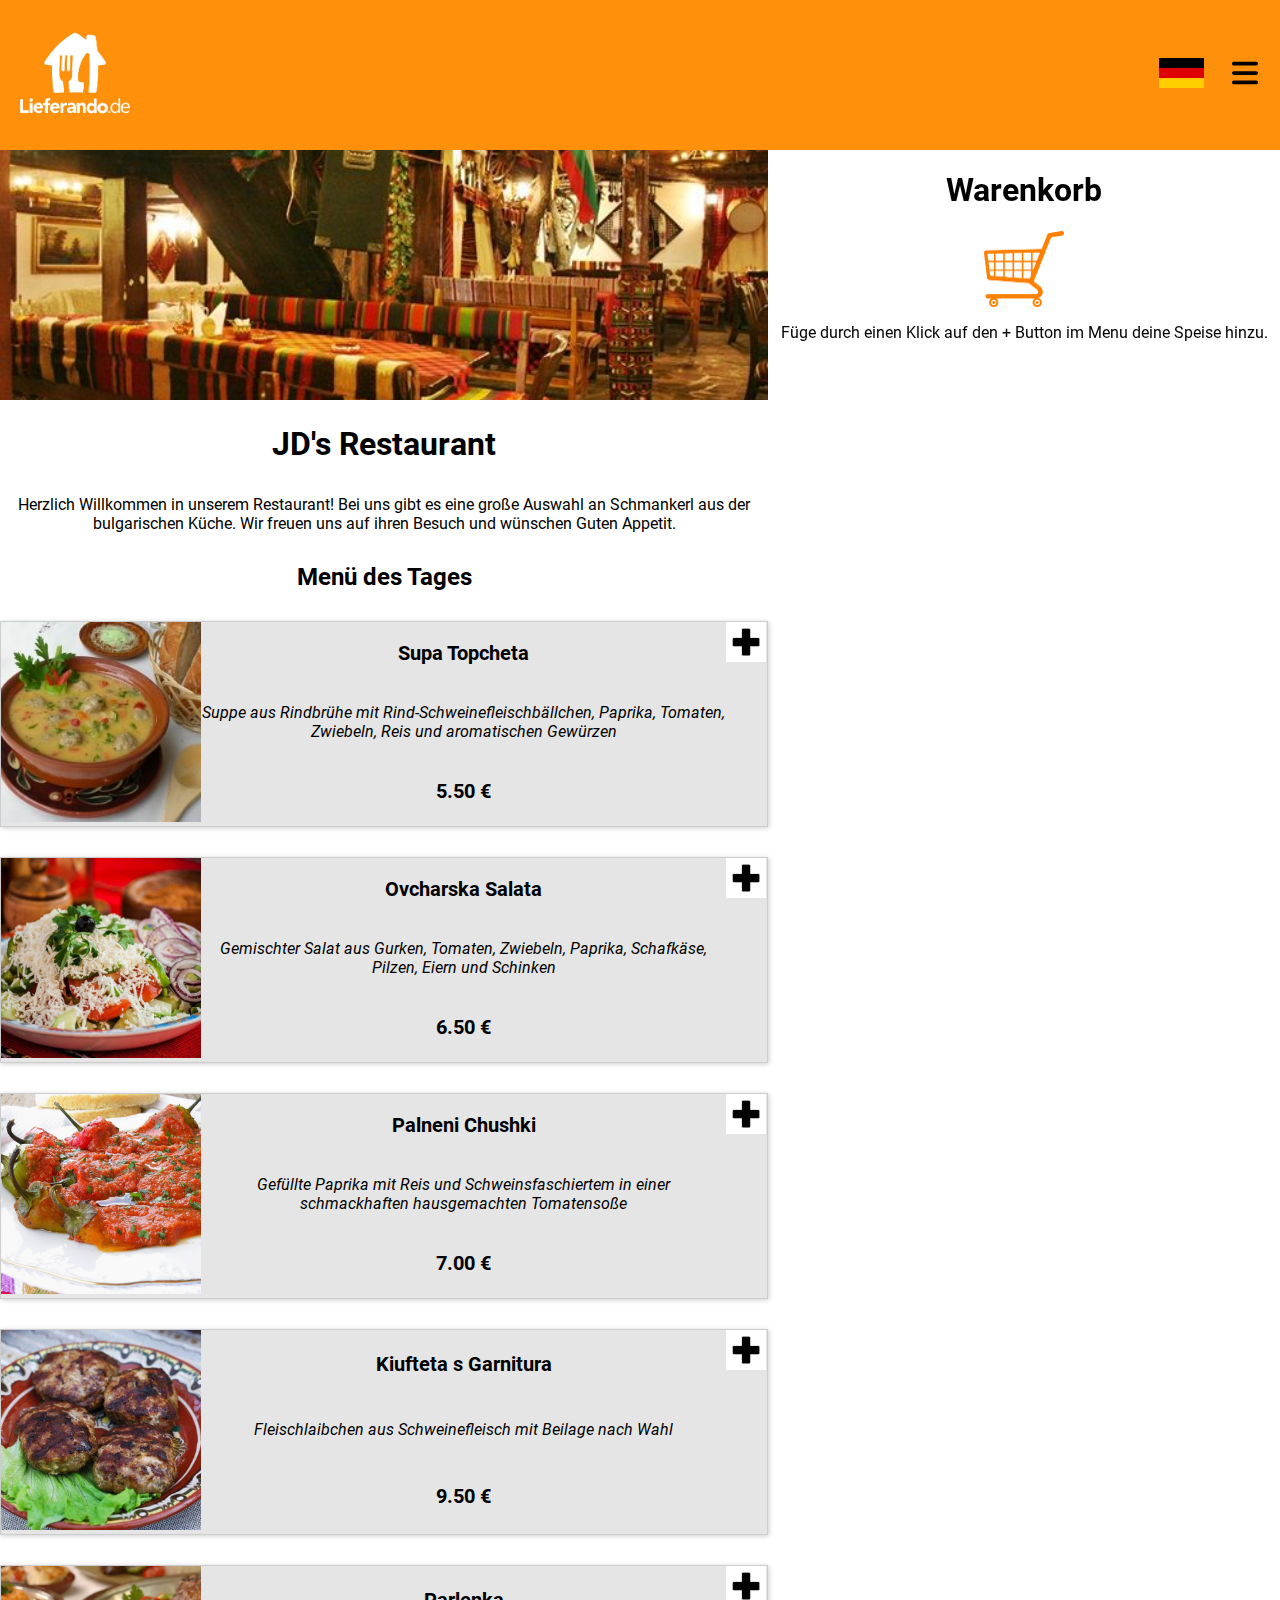
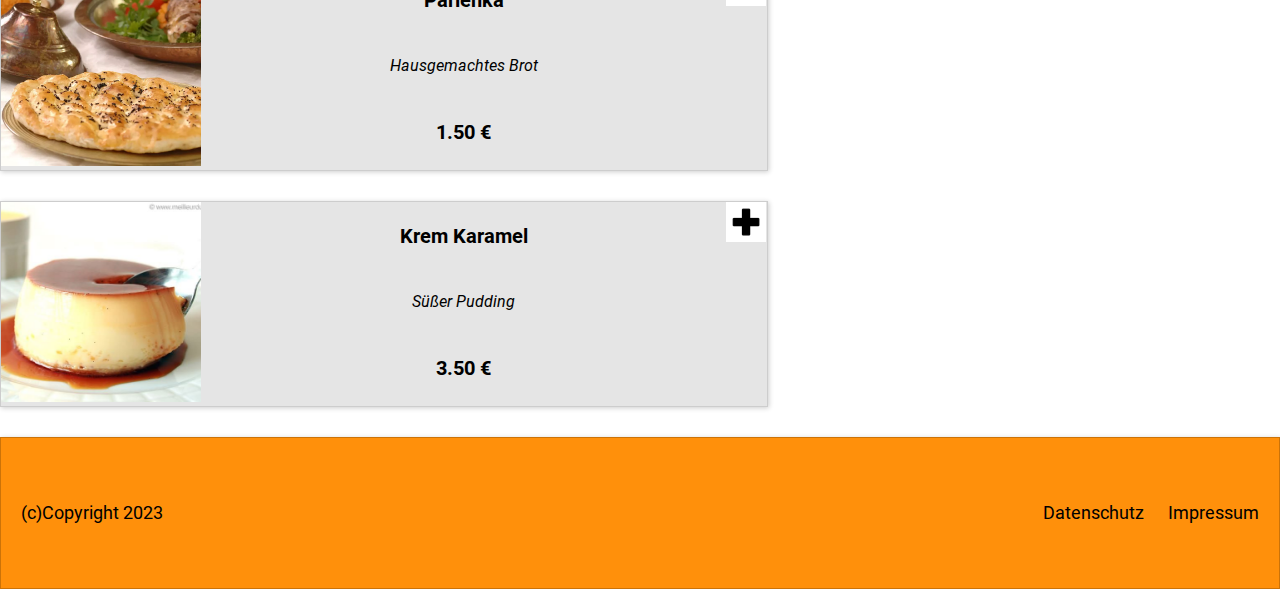
<file: index.html>
<!DOCTYPE html>
<html lang="en">
<head>
    <meta charset="UTF-8">
    <meta name="viewport" content="width=device-width, initial-scale=1.0">
    <title>Lieferando</title>
    <link rel="stylesheet" href="style.css">
    <link rel="stylesheet" href="fonts.css">
    <script src="script.js"></script>
</head>
<body onload="render()">
    <div w3-include-html="./templates/header.html"></div>
    <div id="content" class="content">
      <div id="content-left" class="content-left">
      <div id="img-cover" class="img-cover-container">
        <img class="img-cover" src="./img/restaurant.jpg">
      </div>
     
    
    <div id="headlines" class="headlines">
      <h1 id="headline">JD's Restaurant</h1>
      <p id="text" class="text">Herzlich Willkommen in unserem Restaurant! Bei uns gibt es eine große Auswahl an Schmankerl aus der bulgarischen Küche.
        Wir freuen uns auf ihren Besuch und wünschen Guten Appetit.</p>
      <h2 id="menuofday">Menü des Tages</h2>
    </div>
    <div id="menu" class="menu-container"></div>
    </div>
      <div id="content-right" class="content-right responsive-basket-container"></div>
      </div>
      <div w3-include-html="./templates/footer.html"></div>
    
</body >
</html>
</file>
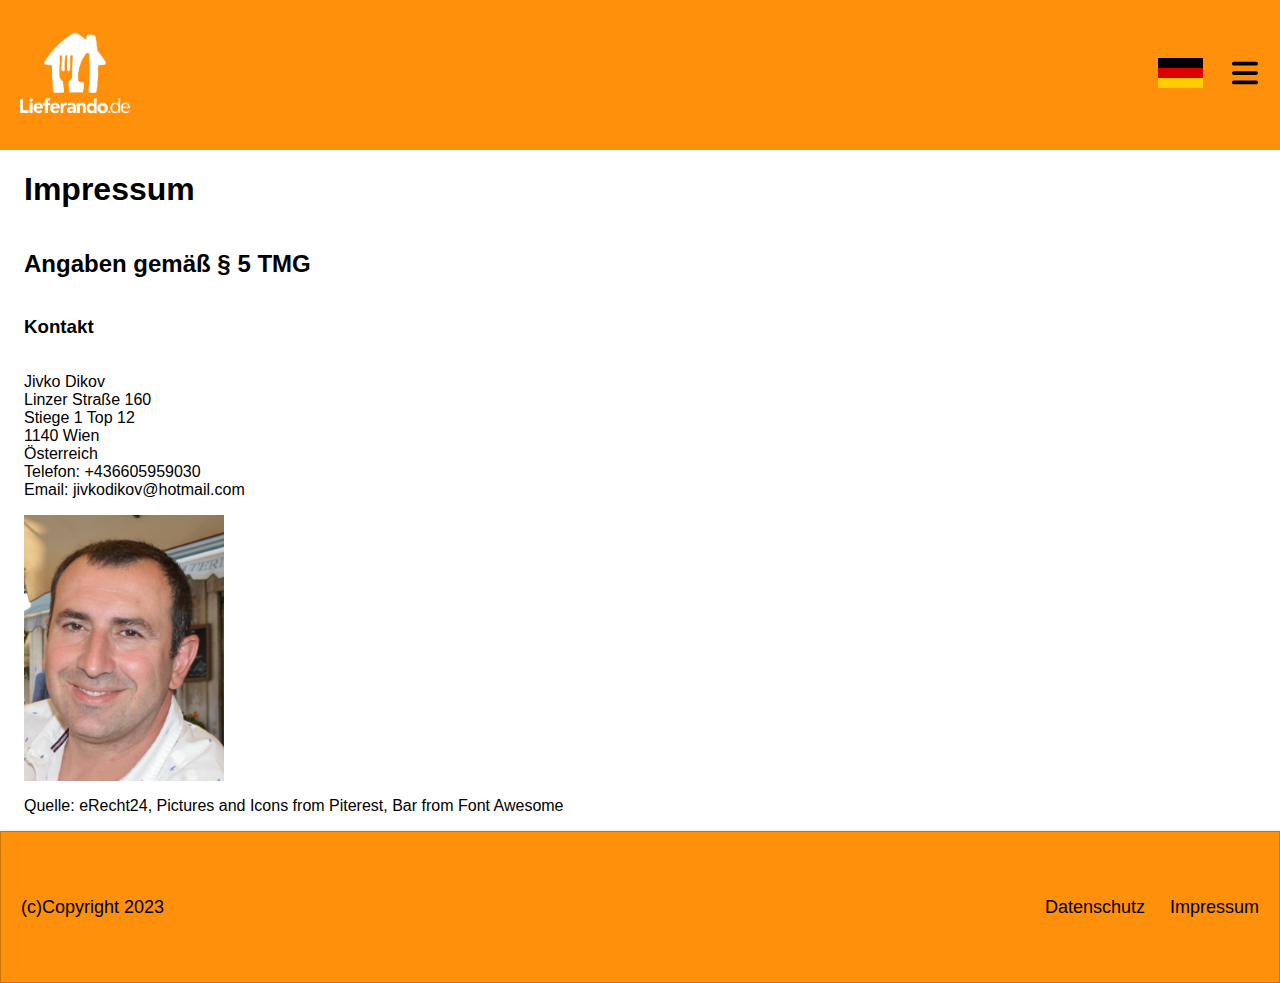
<file: imprint.html>
<!DOCTYPE html>
<html lang="en">
<head>
    <meta charset="UTF-8">
    <meta name="viewport" content="width=device-width, initial-scale=1.0">
    <title>Impressum</title>
    <link rel="stylesheet" href="style.css">
    <script src="script.js"></script>
</head>
<body onload="includeHTML()">
    <div w3-include-html="./templates/header.html"></div>
    <div class="imprint-content">
        <h1 class ="headline-imprint">Impressum</h1>

        <h2 class="imprint-h2">Angaben gemäß § 5 TMG</h2>
        <h3>Kontakt</h3>
          
            <div class="contact">
              Jivko Dikov<br>
              Linzer Straße 160<br>
              Stiege 1 Top 12<br>
              1140 Wien<br />
              Österreich<br>
              Telefon:<a class="tel-mail" href="tel:+436605959030"> +436605959030</a><br>
              Email:<a class="tel-mail" href="mailto:jivkodikov@hotmail.com"> jivkodikov@hotmail.com</a>
            </div>

            <img src="./img/jivko.png" alt="">
            <div class="quelle">Quelle:
                <a href="https://www.e-recht24.de">eRecht24</a>,
                <a href="https://pinterest.com/">Pictures and Icons from Piterest</a>,
                <a href="https://fontawesome.com/">Bar from Font Awesome</a>
            </div>
            </div>
        
           
            <div w3-include-html="./templates/footer.html"></div>
    
</body>
</html>
</file>
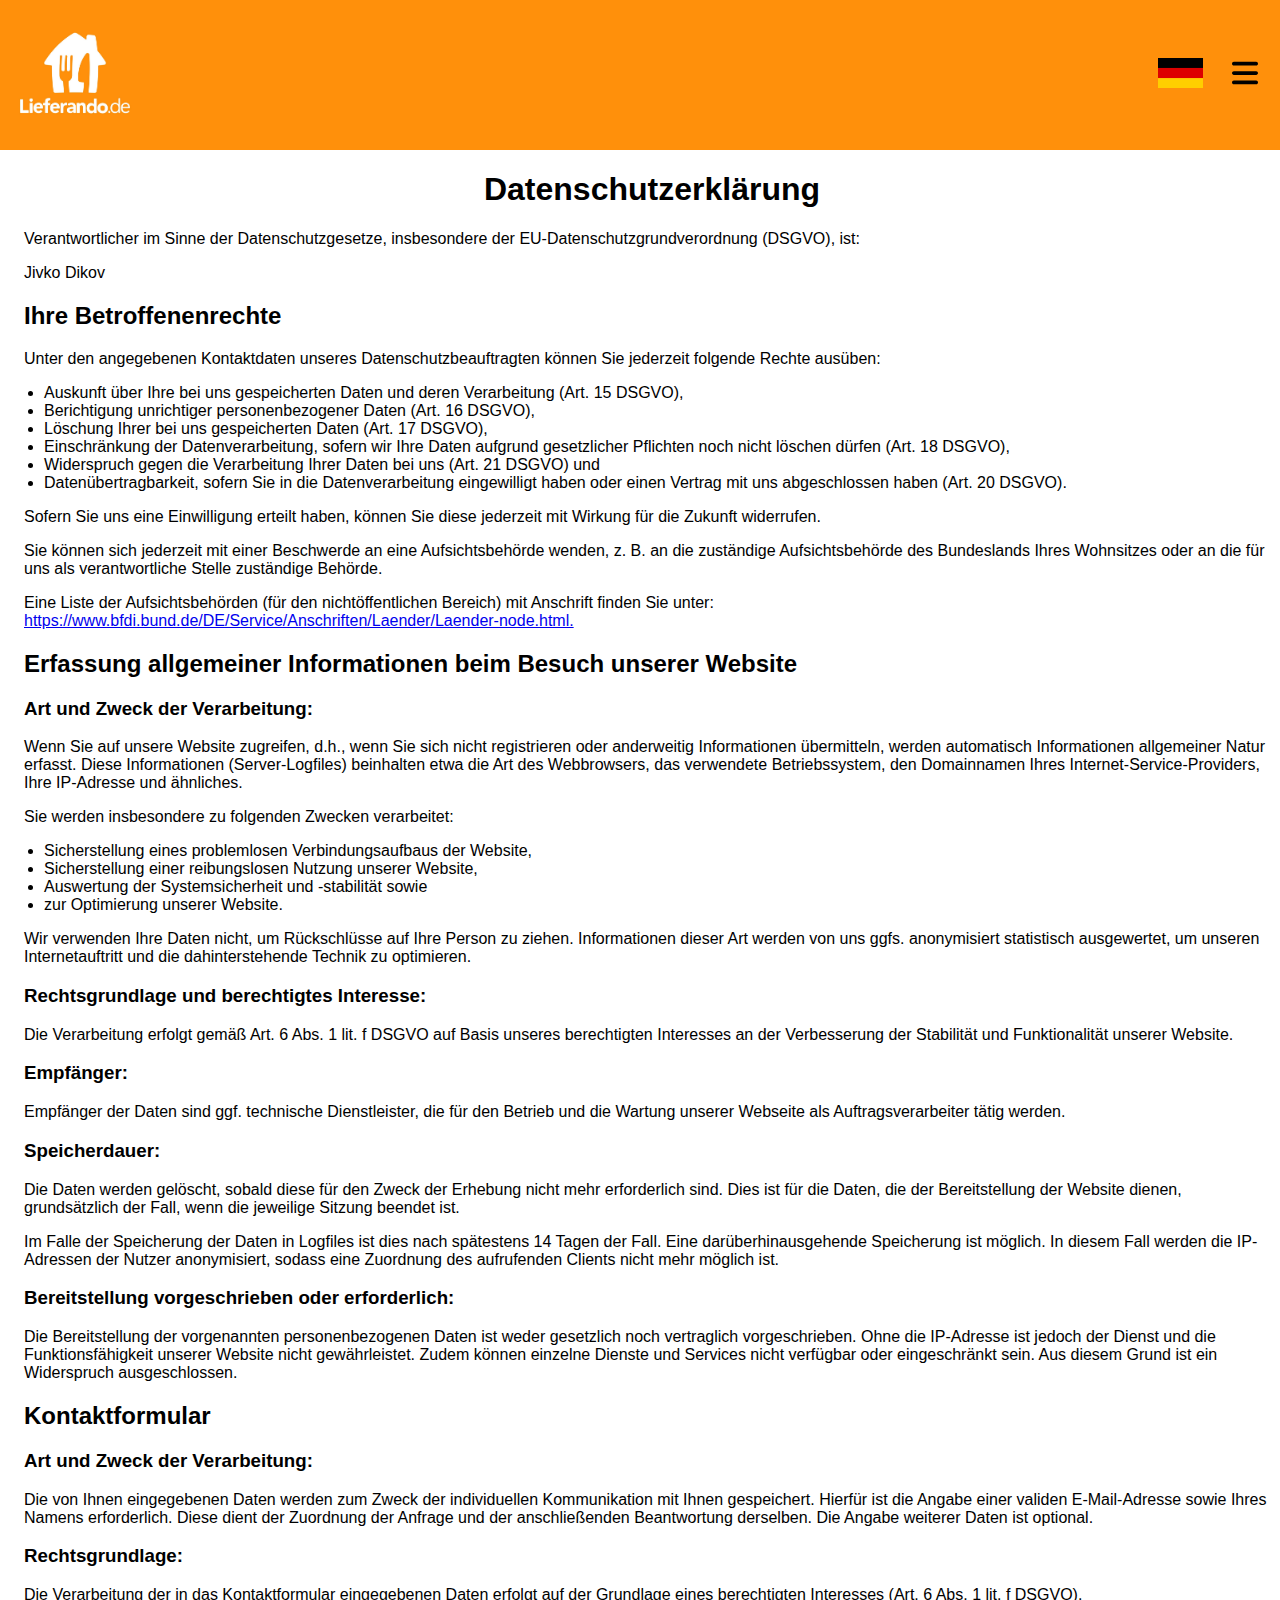
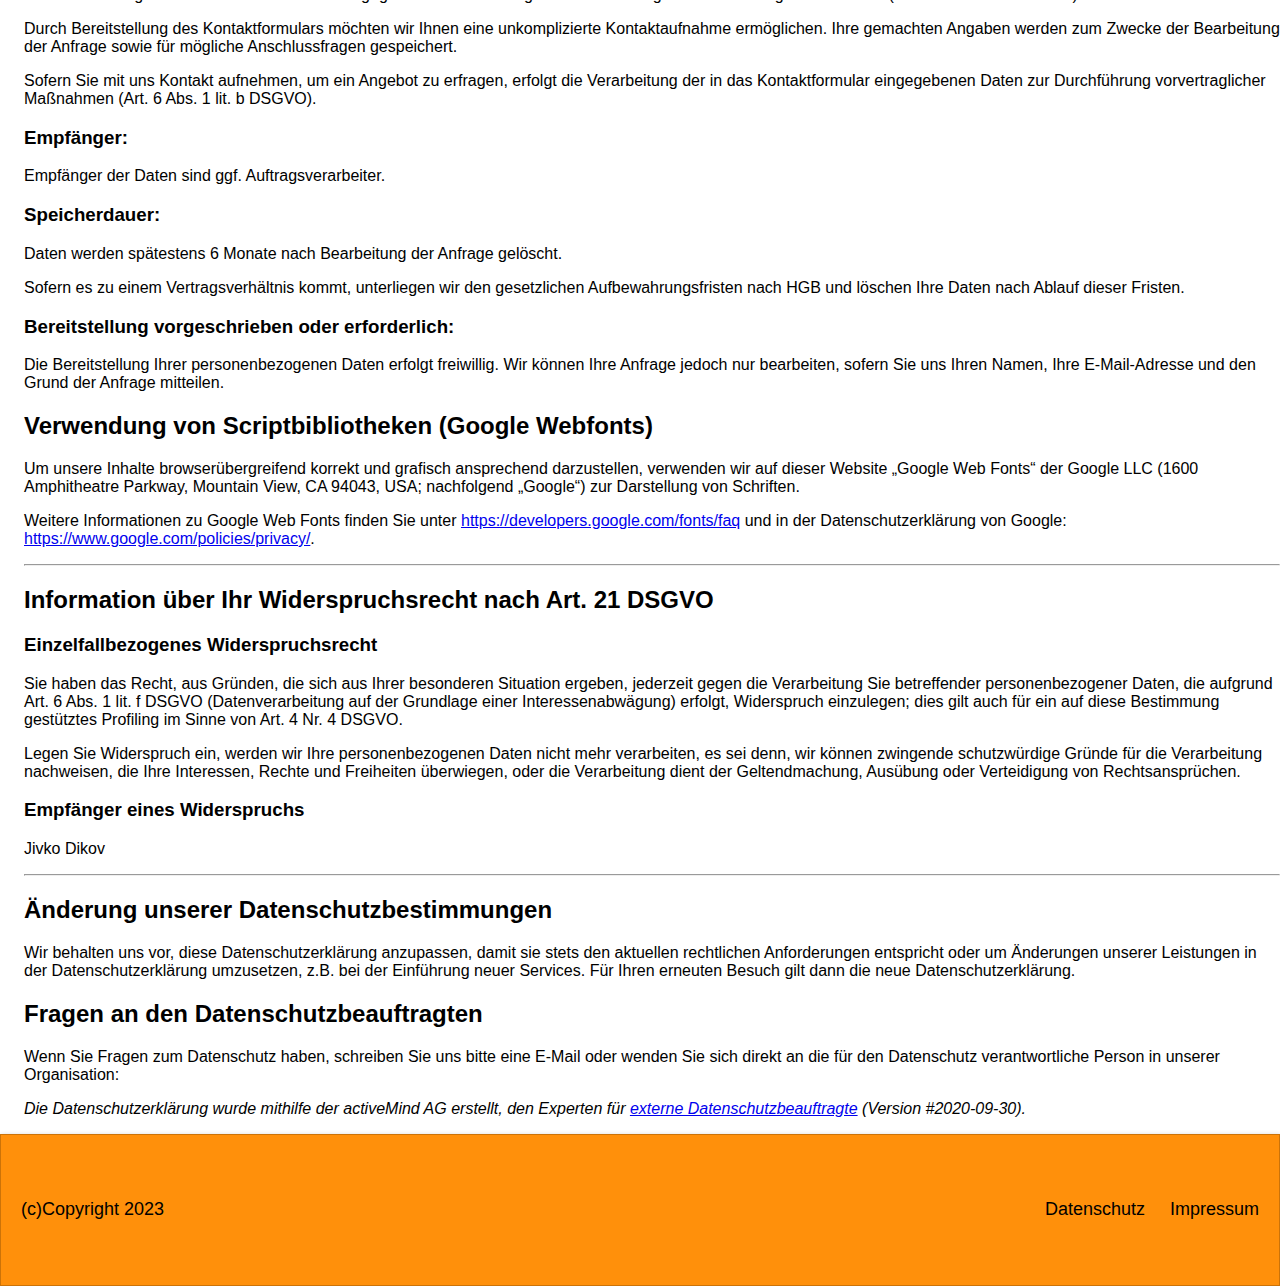
<file: privacy.html>
<!DOCTYPE html>
<html lang="en">
<head>
    <meta charset="UTF-8">
    <meta name="viewport" content="width=device-width, initial-scale=1.0">
    <title>Datenschutz</title>
    <link rel="stylesheet" href="style.css">
    <script src="script.js"></script>
</head>
<body onload="includeHTML()">
    <div w3-include-html="./templates/header.html"></div>
    <div class="privacy-body">
        <div class="privacy-Container">
            <h1 class="privacy-headline">Datenschutzerklärung</h1>
            <p>
                Verantwortlicher im Sinne der Datenschutzgesetze,
                insbesondere der EU-Datenschutzgrundverordnung (DSGVO), ist:
            </p>
            <p class="name">Jivko Dikov</p>
            <h2 class="privacy-headline2">Ihre Betroffenenrechte</h2>
            <p>
                Unter den angegebenen Kontaktdaten unseres
                Datenschutzbeauftragten können Sie jederzeit folgende Rechte
                ausüben:
            </p>
            <ul>
                <li>
                    Auskunft über Ihre bei uns gespeicherten Daten und deren
                    Verarbeitung (Art. 15 DSGVO),
                </li>
                <li>
                    Berichtigung unrichtiger personenbezogener Daten (Art.
                    16 DSGVO),
                </li>
                <li>
                    Löschung Ihrer bei uns gespeicherten Daten (Art. 17
                    DSGVO),
                </li>
                <li>
                    Einschränkung der Datenverarbeitung, sofern wir Ihre
                    Daten aufgrund gesetzlicher Pflichten noch nicht löschen
                    dürfen (Art. 18 DSGVO),
                </li>
                <li>
                    Widerspruch gegen die Verarbeitung Ihrer Daten bei uns
                    (Art. 21 DSGVO) und
                </li>
                <li>
                    Datenübertragbarkeit, sofern Sie in die
                    Datenverarbeitung eingewilligt haben oder einen Vertrag
                    mit uns abgeschlossen haben (Art. 20 DSGVO).
                </li>
            </ul>
            <p>
                Sofern Sie uns eine Einwilligung erteilt haben, können Sie
                diese jederzeit mit Wirkung für die Zukunft widerrufen.
            </p>
            <p>
                Sie können sich jederzeit mit einer Beschwerde an eine
                Aufsichtsbehörde wenden, z. B. an die zuständige
                Aufsichtsbehörde des Bundeslands Ihres Wohnsitzes oder an
                die für uns als verantwortliche Stelle zuständige Behörde.
            </p>
            <p class="long-link">
                Eine Liste der Aufsichtsbehörden (für den nichtöffentlichen
                Bereich) mit Anschrift finden Sie unter:<br>
                <a  class="imprint-link"href="https://www.bfdi.bund.de/DE/Service/Anschriften/Laender/Laender-node.html" target="_blank"
                    rel="noopener nofollow">https://www.bfdi.bund.de/DE/Service/Anschriften/Laender/Laender-node.html.</a>
            </p>
            <p></p>
            <h2 class="privacy-headline2">
                Erfassung allgemeiner Informationen beim Besuch unserer
                Website
            </h2>
            <h3 class="privacy-headline3">
                Art und Zweck der Verarbeitung:
            </h3>
            <p>
                Wenn Sie auf unsere Website zugreifen, d.h., wenn Sie sich
                nicht registrieren oder anderweitig Informationen
                übermitteln, werden automatisch Informationen allgemeiner
                Natur erfasst. Diese Informationen (Server-Logfiles)
                beinhalten etwa die Art des Webbrowsers, das verwendete
                Betriebssystem, den Domainnamen Ihres
                Internet-Service-Providers, Ihre IP-Adresse und ähnliches.
            </p>
            <p>Sie werden insbesondere zu folgenden Zwecken verarbeitet:</p>
            <ul>
                <li>
                    Sicherstellung eines problemlosen Verbindungsaufbaus der
                    Website,
                </li>
                <li>
                    Sicherstellung einer reibungslosen Nutzung unserer
                    Website,
                </li>
                <li>
                    Auswertung der Systemsicherheit und -stabilität sowie
                </li>
                <li>zur Optimierung unserer Website.</li>
            </ul>
            <p>
                Wir verwenden Ihre Daten nicht, um Rückschlüsse auf Ihre
                Person zu ziehen. Informationen dieser Art werden von uns
                ggfs. anonymisiert statistisch ausgewertet, um unseren
                Internetauftritt und die dahinterstehende Technik zu
                optimieren.
            </p>
            <h3 class="privacy-headline3">
                Rechtsgrundlage und berechtigtes Interesse:
            </h3>
            <p>
                Die Verarbeitung erfolgt gemäß Art. 6 Abs. 1 lit. f DSGVO
                auf Basis unseres berechtigten Interesses an der
                Verbesserung der Stabilität und Funktionalität unserer
                Website.
            </p>
            <h3 class="privacy-headline3">Empfänger:</h3>
            <p>
                Empfänger der Daten sind ggf. technische Dienstleister, die
                für den Betrieb und die Wartung unserer Webseite als
                Auftragsverarbeiter tätig werden.
            </p>
            <p></p>
            <h3 class="privacy-headline3">Speicherdauer:</h3>
            <p>
                Die Daten werden gelöscht, sobald diese für den Zweck der
                Erhebung nicht mehr erforderlich sind. Dies ist für die
                Daten, die der Bereitstellung der Website dienen,
                grundsätzlich der Fall, wenn die jeweilige Sitzung beendet
                ist.
            </p>
            <p>
                Im Falle der Speicherung der Daten in Logfiles ist dies nach
                spätestens 14 Tagen der Fall. Eine darüberhinausgehende
                Speicherung ist möglich. In diesem Fall werden die
                IP-Adressen der Nutzer anonymisiert, sodass eine Zuordnung
                des aufrufenden Clients nicht mehr möglich ist.
            </p>
            <p></p>
            <h3 class="privacy-headline3">
                Bereitstellung vorgeschrieben oder erforderlich:
            </h3>
            <p>
                Die Bereitstellung der vorgenannten personenbezogenen Daten
                ist weder gesetzlich noch vertraglich vorgeschrieben. Ohne
                die IP-Adresse ist jedoch der Dienst und die
                Funktionsfähigkeit unserer Website nicht gewährleistet.
                Zudem können einzelne Dienste und Services nicht verfügbar
                oder eingeschränkt sein. Aus diesem Grund ist ein
                Widerspruch ausgeschlossen.
            </p>
            <p></p>
            <h2 class="privacy-headline2">Kontaktformular</h2>
            <h3 class="privacy-headline3">
                Art und Zweck der Verarbeitung:
            </h3>
            <p>
                Die von Ihnen eingegebenen Daten werden zum Zweck der
                individuellen Kommunikation mit Ihnen gespeichert. Hierfür
                ist die Angabe einer validen E-Mail-Adresse sowie Ihres
                Namens erforderlich. Diese dient der Zuordnung der Anfrage
                und der anschließenden Beantwortung derselben. Die Angabe
                weiterer Daten ist optional.
            </p>
            <h3 class="privacy-headline3">Rechtsgrundlage:</h3>
            <p>
                Die Verarbeitung der in das Kontaktformular eingegebenen
                Daten erfolgt auf der Grundlage eines berechtigten
                Interesses (Art. 6 Abs. 1 lit. f DSGVO).
            </p>
            <p>
                Durch Bereitstellung des Kontaktformulars möchten wir Ihnen
                eine unkomplizierte Kontaktaufnahme ermöglichen. Ihre
                gemachten Angaben werden zum Zwecke der Bearbeitung der
                Anfrage sowie für mögliche Anschlussfragen gespeichert.
            </p>
            <p>
                Sofern Sie mit uns Kontakt aufnehmen, um ein Angebot zu
                erfragen, erfolgt die Verarbeitung der in das
                Kontaktformular eingegebenen Daten zur Durchführung
                vorvertraglicher Maßnahmen (Art. 6 Abs. 1 lit. b DSGVO).
            </p>
            <h3 class="privacy-headline3">Empfänger:</h3>
            <p>Empfänger der Daten sind ggf. Auftragsverarbeiter.</p>
            <p></p>
            <h3 class="privacy-headline3">Speicherdauer:</h3>
            <p>
                Daten werden spätestens 6 Monate nach Bearbeitung der
                Anfrage gelöscht.
            </p>
            <p>
                Sofern es zu einem Vertragsverhältnis kommt, unterliegen wir
                den gesetzlichen Aufbewahrungsfristen nach HGB und löschen
                Ihre Daten nach Ablauf dieser Fristen.
            </p>
            <h3 class="privacy-headline3">
                Bereitstellung vorgeschrieben oder erforderlich:
            </h3>
            <p>
                Die Bereitstellung Ihrer personenbezogenen Daten erfolgt
                freiwillig. Wir können Ihre Anfrage jedoch nur bearbeiten,
                sofern Sie uns Ihren Namen, Ihre E-Mail-Adresse und den
                Grund der Anfrage mitteilen.
            </p>
            <p></p>
            <h2 class="privacy-headline2">
                Verwendung von Scriptbibliotheken (Google Webfonts)
            </h2>
            <p>
                Um unsere Inhalte browserübergreifend korrekt und grafisch
                ansprechend darzustellen, verwenden wir auf dieser Website
                „Google Web Fonts“ der Google LLC (1600 Amphitheatre
                Parkway, Mountain View, CA 94043, USA; nachfolgend „Google“)
                zur Darstellung von Schriften.
            </p>
            <p>
                Weitere Informationen zu Google Web Fonts finden Sie unter
                <a href="https://developers.google.com/fonts/faq" rel="noopener nofollow"
                    target="_blank">https://developers.google.com/fonts/faq</a>
                und in der Datenschutzerklärung von Google:
                <a href="https://www.google.com/policies/privacy/" rel="noopener nofollow"
                    target="_blank">https://www.google.com/policies/privacy/</a>.
            </p>
            <p></p>
            <hr />
            <h2 class="privacy-headline2">
                Information über Ihr Widerspruchsrecht nach Art. 21 DSGVO
            </h2>
            <h3 class="privacy-headline3">
                Einzelfallbezogenes Widerspruchsrecht
            </h3>
            <p>
                Sie haben das Recht, aus Gründen, die sich aus Ihrer
                besonderen Situation ergeben, jederzeit gegen die
                Verarbeitung Sie betreffender personenbezogener Daten, die
                aufgrund Art. 6 Abs. 1 lit. f DSGVO (Datenverarbeitung auf
                der Grundlage einer Interessenabwägung) erfolgt, Widerspruch
                einzulegen; dies gilt auch für ein auf diese Bestimmung
                gestütztes Profiling im Sinne von Art. 4 Nr. 4 DSGVO.
            </p>
            <p>
                Legen Sie Widerspruch ein, werden wir Ihre personenbezogenen
                Daten nicht mehr verarbeiten, es sei denn, wir können
                zwingende schutzwürdige Gründe für die Verarbeitung
                nachweisen, die Ihre Interessen, Rechte und Freiheiten
                überwiegen, oder die Verarbeitung dient der Geltendmachung,
                Ausübung oder Verteidigung von Rechtsansprüchen.
            </p>
            <h3 class="privacy-headline3">Empfänger eines Widerspruchs</h3>
            <p class="name">Jivko Dikov</p>
            <hr />
            <h2 class="privacy-headline2">
                Änderung unserer Datenschutzbestimmungen
            </h2>
            <p>
                Wir behalten uns vor, diese Datenschutzerklärung anzupassen,
                damit sie stets den aktuellen rechtlichen Anforderungen
                entspricht oder um Änderungen unserer Leistungen in der
                Datenschutzerklärung umzusetzen, z.B. bei der Einführung
                neuer Services. Für Ihren erneuten Besuch gilt dann die neue
                Datenschutzerklärung.
            </p>
            <h2 class="privacy-headline2">
                Fragen an den Datenschutzbeauftragten
            </h2>
            <p>
                Wenn Sie Fragen zum Datenschutz haben, schreiben Sie uns
                bitte eine E-Mail oder wenden Sie sich direkt an die für den
                Datenschutz verantwortliche Person in unserer Organisation:
            </p>
            <p></p>
            <p>
                <em>Die Datenschutzerklärung wurde mithilfe der activeMind
                    AG erstellt, den Experten für
                    <a href="https://www.activemind.de/datenschutz/datenschutzbeauftragter/" target="_blank"
                        rel="noopener">externe Datenschutzbeauftragte</a>
                    (Version #2020-09-30).</em>
            </p>
        </div>
    </div>

    <div w3-include-html="templates/footer.html"></div>
    
</body>
</html>
</file>
<file: style.css>
body {
  margin: 0;
  font-family: "Roboto",sans-serif;
  
}

header {
  height: 150px;
  display: flex;
  justify-content: space-between;
  align-items: center;
  background-color: rgb(255, 144, 11);
}

.lieferando-img {
  width: 150px;
}

.lieferando-img:hover {
  transform: scale(0.9);
  cursor: pointer;
}

.img-right {
  margin-right: 10px;
  width: 50px;
  height: 30px;
  object-fit: contain;
  transition: 125ms ease-in-out;
}

.img-right:hover {
  transform: scale(0.9);
  cursor: pointer;
}

.img-cover {
  width: 100%;
  height: 250px;
  object-fit: cover;
}

.img-cover-container{
  width: 100%;
}
.content{
  display: flex;
}

.content-left{
  width: 60%;
}

.content-right{
  height: 78vh;
  width: 40%;
  top: 0px;
  right: 0px;
  position: sticky;
}

.headline-basket {
  margin-left: 0;
  display: flex;
  justify-content: center;
}

.img-basket {
  width: 80px;
}

.basket{
  display: flex;
  flex-direction: column;
  align-items: center;
  justify-content: center;
}

.basket-description {
  text-align: center;
}

.headlines{
  width: 100%;
 text-align: center;
}


.text{
  padding: 10px;
  text-align: center;
}

.card {
  border: 1px solid rgba(0, 0, 0, 0.1);
  box-shadow: 1px 1px 5px rgba(0, 0, 0, 0.2);
  background-color: rgba(0, 0, 0, 0.1);
  display: flex;
  justify-content: space-between;
  align-items: flex-start;
  margin-top: 30px;
  margin-bottom: 30px;
}

.menu-images {
  width: 200px;
  height: 200px;
  object-fit: cover;
}

.description {
  display: flex;
  flex-direction: column;
  align-items: center;
  justify-content: space-around;
  height: 200px;
  text-align: center;
}

b {
  font-size: 20px;
}

.addbutton {
  margin-right: 1px;
  width: 40px;
  transition: 125ms ease-in-out;
}

.addbutton:hover {
  border-radius: 50%;
  transform: scale(1.1);
  cursor: pointer;
  
}

.shoppingcart {
  box-shadow: 1px 1px 5px rgba(0, 0, 0, 0.2);
  background-color: rgba(0, 0, 0, 0.1);
  margin-top: 10px;
  width: 400px;
  display: flex;
  justify-content: space-between;
  align-items: center;
  font-size: 20px;
  padding-left: 5px;
  padding-right: 5px;
}

.amount-food {
  display: flex;
  justify-content: space-between;
  align-items: center;
  width: 200px;
}

.plus {
  border: 1px solid black;
  width: 20px;
  height: 20px;
  display: flex;
  justify-content: center;
  align-items: center;
  border-radius: 50%;
  text-align: center;
  transition: 125ms ease-in-out;
}

.plus:hover{
  cursor: pointer;
  transform: scale(0.9);
  background-color: rgb(255, 144, 11);
 
}

.minus {
  border: 1px solid black;
  width: 20px;
  height: 20px;
  display: flex;
  justify-content: center;
  align-items: center;
  border-radius: 50%;
  text-align: center;
  transition: 125ms ease-in-out;
}

.minus:hover{
  cursor: pointer;
  transform: scale(0.9);
  background-color: rgb(255, 144, 11);
  transition: 125ms ease-in-out;
  
}


.plus-minus {
  width: 50px;
  display: flex;
  justify-content: space-between;
  align-items: center;
}

.trash {
  width: 30px;
  transition: 125ms ease-in-out;
}

.trash:hover{
  cursor: pointer;
  transform: scale(0.9);
}

.price-trash {
  display: contents;
  justify-content: center;
  align-items: center;
  
}

.info-costs {
  margin-top: 20px;
  width: 400px;
  display: flex;
  flex-direction: column;
  align-items: flex-start;
  justify-content: space-between;
  font-size: 20px;
}

.sum {
  width: 400px;
  display: flex;
  justify-content: space-between;
  align-items: center;
}

.pay-button-container {
  width: 400px;
  display: flex;
  justify-content: center;
  align-items: center;
  margin-top: 20px;
}

.pay-button {
  background-color: rgb(255, 144, 11);
  border: none;
  border-radius: 5px;
  width: 100px;
  height: 50px;
  transition: 125ms ease-in-out;
}

.pay-button:hover{
  cursor: pointer;
  transform: scale(0.9);
}

.order {
  font-weight: bold;
  font-size: 20px;
  width: 100%;
  display: flex;
  flex-direction: column;
  justify-content: center;
  align-items: center;
  margin-top: 25%;
}

.back-homepage{
  cursor: pointer;
  color:  rgb(255, 144, 11);
}

/*footer style*/

footer {
  height: 150px;
  display: flex;
  justify-content: space-between;
  align-items: center;
  border: 1px solid rgba(0, 0, 0, 0.2);
  box-shadow: 1px 1px 5px rgba(0, 0, 0, 0.2);
  font-size: 18px;
  background-color: rgb(255, 144, 11);
}

.footer-left {
  margin-left: 20px;
}

.footer-link {
  color: black;
  text-decoration: none;
  margin-right: 20px;
}

.footer-link:hover {
  box-shadow: inset 100px 0 0 0 black;
  color: rgb(255, 144, 11);
  border-radius: 5px;
}

/*imprint style*/

.imprint-content {
  display: flex;
  flex-direction: column;
  margin-left: 24px;
  min-height: calc(100vh - 302px);
}

img {
  width: 200px;
}
.contact{
  margin-block-start: 1em;
  margin-block-end: 1em;
}

.imprint-h2 {
  display: flex;
  justify-content: flex-start;
  align-items: center;
  font-size: 24px;
}

.tel-mail {
  text-decoration: none;
  color: black;
}

.tel-mail:hover {
  color: rgb(255, 144, 11);
}

.quelle {
  margin-block-start: 1em;
  margin-block-end: 1em;

}

.quelle a {
  text-decoration: none;
  color: black;
}

.quelle a:hover {
  color: rgb(255, 144, 11);
}

/*privacy style*/

.privacy-body {
  margin-left: 24px;
}

.privacy-headline {
 text-align: center;
}

.responsive-img-container{
  width: 100%;
  height: 100vh;
}
.content-left-responsive{
  min-height: calc(100vh - 302px);
  width: 100%;
}

ul{
  padding-inline-start: 20px;
}

.d-none {
  display: none;
}


@media (max-width: 1100px) {
 

  .img-cover-container{
    width: 100%;
  }
  
  .amount-headerbasket{
    margin-right: 10px;
  }

  .responsive-basket-container{
   width: 0px;
   display: none;
  
  }
  .content-right{
    width: 100%;

  }


  .responsive-basket{
    width: 0px;
    display: none;
  }

  .headerbasket{
  display: flex;
  flex-direction: column;
  align-items: center;
  justify-content: center;
}

.headerbasket:hover {
  transform: scale(0.9);
  cursor: pointer;
}

.close-basket{
  width: 40px;
  height: 40px;
  display: flex;
  justify-content: center;
  align-items: center;
  border-radius: 50%;
  text-align: center;
  position: absolute;
  top: 20px;
  right: 0;
  margin-right: 20px;
  background-color: rgb(255, 144, 11);

}

.close-basket:hover{
  cursor: pointer;
  transform: scale(0.9);
}

.icons-right {
  display: flex;
  justify-content: center;
  align-items: flex-end;
}

.headlines{
  width: 100%;
}


.content-left{
  width: 100%;
}

.card {
  margin-left: 0;
}

.imprint-link{
  text-align: center;
  word-break: break-word;
}
}

@media (max-width: 450px) {
  .card {
    display: flex;
    flex-direction: column;
    align-items: center;
  }

  .shoppingcart{
    width: 300px;
    font-size: 16px;
  }

  .amount-food{
    width: 150px;
  }

  .info-costs{
    width: 300px;
    font-size: 18px;
  }

  .sum{
    width: 300px;
    font-size: 18px;
  }

  .pay-button-container{
    width: 300px;
  }

  footer {
    display: flex;
    flex-direction: column;
    align-items: center;
    justify-content: space-evenly;
  }

  .footer-left {
    margin-left: 0;
  }

  .lieferando-img {
    width: 100px;
  }

  .menu-images {
    width: 300px;
  }

  .footer-link {
    display: flex;
    flex-direction: column;
    align-items: center;
    margin-right: 0;
    margin-bottom: 18px;
  }

  .privacy-headline{
    font-size: 26px;
  }

  .privacy-headline2{
    font-size: 24px;
  }

  .privacy-headline3{
    font-size: 22px;
  }
}
</file>
<file: fonts.css>
/* roboto-100 - latin */
@font-face {
  font-display: swap; /* Check https://developer.mozilla.org/en-US/docs/Web/CSS/@font-face/font-display for other options. */
  font-family: 'Roboto';
  font-style: normal;
  font-weight: 100;
  src: url('./fonts/roboto-v30-latin-100.woff2') format('woff2'); /* Chrome 36+, Opera 23+, Firefox 39+, Safari 12+, iOS 10+ */
}
/* roboto-100italic - latin */
@font-face {
  font-display: swap; /* Check https://developer.mozilla.org/en-US/docs/Web/CSS/@font-face/font-display for other options. */
  font-family: 'Roboto';
  font-style: italic;
  font-weight: 100;
  src: url('./fonts/roboto-v30-latin-100italic.woff2') format('woff2'); /* Chrome 36+, Opera 23+, Firefox 39+, Safari 12+, iOS 10+ */
}
/* roboto-300 - latin */
@font-face {
  font-display: swap; /* Check https://developer.mozilla.org/en-US/docs/Web/CSS/@font-face/font-display for other options. */
  font-family: 'Roboto';
  font-style: normal;
  font-weight: 300;
  src: url('./fonts/roboto-v30-latin-300.woff2') format('woff2'); /* Chrome 36+, Opera 23+, Firefox 39+, Safari 12+, iOS 10+ */
}
/* roboto-300italic - latin */
@font-face {
  font-display: swap; /* Check https://developer.mozilla.org/en-US/docs/Web/CSS/@font-face/font-display for other options. */
  font-family: 'Roboto';
  font-style: italic;
  font-weight: 300;
  src: url('./fonts/roboto-v30-latin-300italic.woff2') format('woff2'); /* Chrome 36+, Opera 23+, Firefox 39+, Safari 12+, iOS 10+ */
}
/* roboto-regular - latin */
@font-face {
  font-display: swap; /* Check https://developer.mozilla.org/en-US/docs/Web/CSS/@font-face/font-display for other options. */
  font-family: 'Roboto';
  font-style: normal;
  font-weight: 400;
  src: url('./fonts/roboto-v30-latin-regular.woff2') format('woff2'); /* Chrome 36+, Opera 23+, Firefox 39+, Safari 12+, iOS 10+ */
}
/* roboto-italic - latin */
@font-face {
  font-display: swap; /* Check https://developer.mozilla.org/en-US/docs/Web/CSS/@font-face/font-display for other options. */
  font-family: 'Roboto';
  font-style: italic;
  font-weight: 400;
  src: url('./fonts/roboto-v30-latin-italic.woff2') format('woff2'); /* Chrome 36+, Opera 23+, Firefox 39+, Safari 12+, iOS 10+ */
}
/* roboto-500 - latin */
@font-face {
  font-display: swap; /* Check https://developer.mozilla.org/en-US/docs/Web/CSS/@font-face/font-display for other options. */
  font-family: 'Roboto';
  font-style: normal;
  font-weight: 500;
  src: url('./fonts/roboto-v30-latin-500.woff2') format('woff2'); /* Chrome 36+, Opera 23+, Firefox 39+, Safari 12+, iOS 10+ */
}
/* roboto-500italic - latin */
@font-face {
  font-display: swap; /* Check https://developer.mozilla.org/en-US/docs/Web/CSS/@font-face/font-display for other options. */
  font-family: 'Roboto';
  font-style: italic;
  font-weight: 500;
  src: url('./fonts/roboto-v30-latin-500italic.woff2') format('woff2'); /* Chrome 36+, Opera 23+, Firefox 39+, Safari 12+, iOS 10+ */
}
/* roboto-700 - latin */
@font-face {
  font-display: swap; /* Check https://developer.mozilla.org/en-US/docs/Web/CSS/@font-face/font-display for other options. */
  font-family: 'Roboto';
  font-style: normal;
  font-weight: 700;
  src: url('./fonts/roboto-v30-latin-700.woff2') format('woff2'); /* Chrome 36+, Opera 23+, Firefox 39+, Safari 12+, iOS 10+ */
}
/* roboto-700italic - latin */
@font-face {
  font-display: swap; /* Check https://developer.mozilla.org/en-US/docs/Web/CSS/@font-face/font-display for other options. */
  font-family: 'Roboto';
  font-style: italic;
  font-weight: 700;
  src: url('./fonts/roboto-v30-latin-700italic.woff2') format('woff2'); /* Chrome 36+, Opera 23+, Firefox 39+, Safari 12+, iOS 10+ */
}
/* roboto-900 - latin */
@font-face {
  font-display: swap; /* Check https://developer.mozilla.org/en-US/docs/Web/CSS/@font-face/font-display for other options. */
  font-family: 'Roboto';
  font-style: normal;
  font-weight: 900;
  src: url('./fonts/roboto-v30-latin-900.woff2') format('woff2'); /* Chrome 36+, Opera 23+, Firefox 39+, Safari 12+, iOS 10+ */
}
/* roboto-900italic - latin */
@font-face {
  font-display: swap; /* Check https://developer.mozilla.org/en-US/docs/Web/CSS/@font-face/font-display for other options. */
  font-family: 'Roboto';
  font-style: italic;
  font-weight: 900;
  src: url('./fonts/roboto-v30-latin-900italic.woff2') format('woff2'); /* Chrome 36+, Opera 23+, Firefox 39+, Safari 12+, iOS 10+ */
}
</file>
